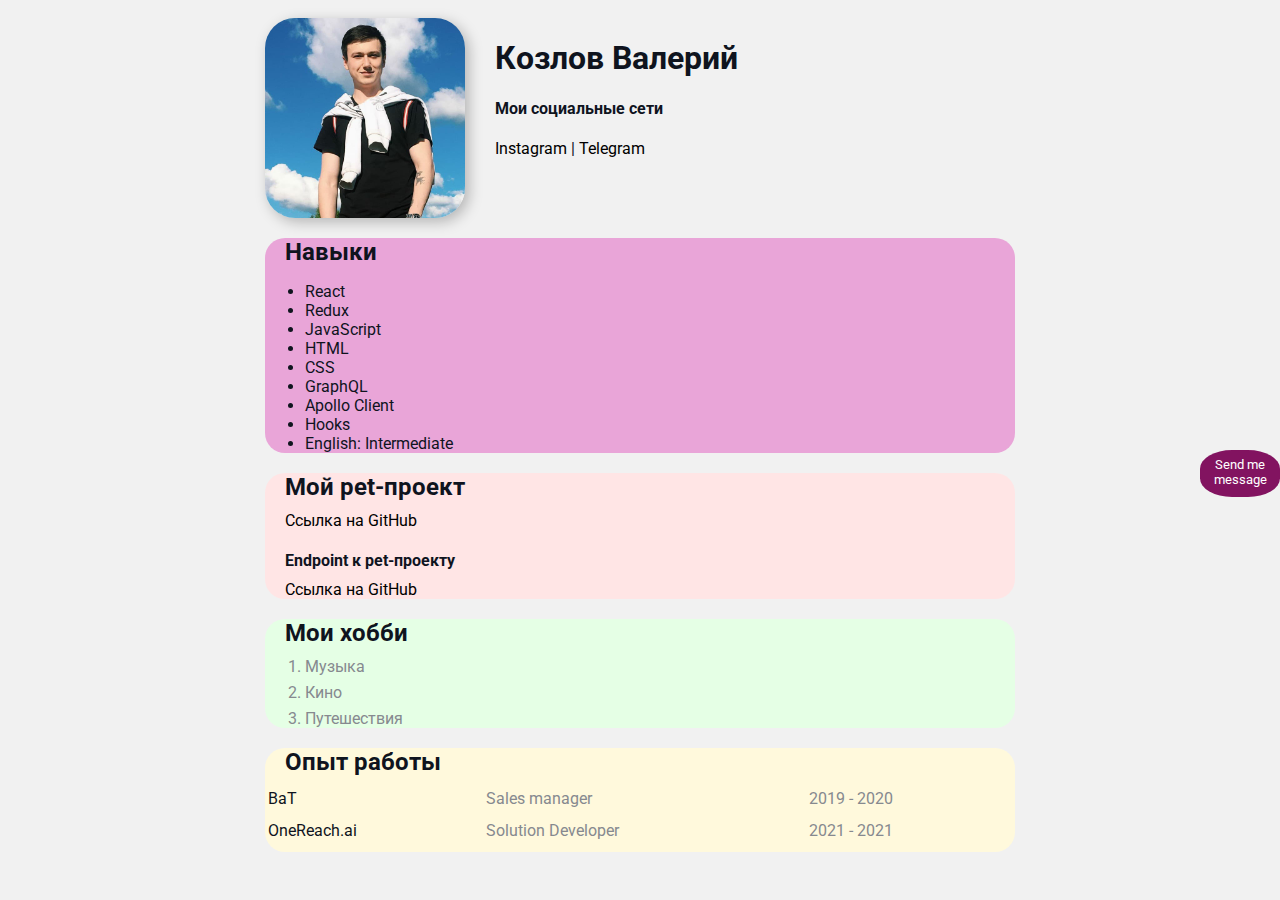
<file: index.html>
<!DOCTYPE html>
<html>

<head>
    <meta charset="UTF-8" />
    <title>Kozlov CV</title>
    <link rel="stylesheet" href="styles.css">
</head>

<div>
    <div class="container">
        <div class="info">
            <img class="avatar" src="avatar.jpg" alt="тут моя фотка" />
            <div class="info-text">
                <h1>Козлов Валерий</h1>

                <h4>Мои социальные сети</h4>
                <a href="https://instagram.com/Valeriy_147" target="_blank">Instagram</a> |
                <a target="_blank" href="https://t.me/valeriy_147">Telegram</a>
            </div>
        </div>
        <div class="card bg-purple">
            <h2>Навыки</h2>
            <ul>
                <li>React</li>
                <li>Redux</li>
                <li>JavaScript</li>
                <li>HTML</li>
                <li>CSS</li>
                <li>GraphQL</li>
                <li>Apollo Client</li>
                <li>Hooks</li>
                <li>English: Intermediate</li>
            </ul>
        </div>
        <div class="bg-red card pet">
            <h2>Мой pet-проект</h2>
            <a href="https://github.com/Valeriy147/valeriy_kozlov.git" target="_blank">Ссылка на GitHub</a>
            <h4>Endpoint к pet-проекту</h4>
            <a href="https://github.com/Valeriy147/endpoint.git" target="_blank">Ссылка на GitHub</a>
        </div>

        <div class="card bg-green">
            <h2>Мои хобби</h2>
            <ol class="list">
                <li>Музыка</li>
                <li>Кино</li>
                <li>Путешествия</li>
            </ol>
        </div>
        <div class="card bg-yellow">
            <h2>Опыт работы</h2>
            <table class="table">
                <tr>
                    <td>BaT</td>
                    <td>Sales manager</td>
                    <td>2019 - 2020</td>
                </tr>
                <tr>
                    <td>OneReach.ai</td>
                    <td>Solution Developer</td>
                    <td>2021 - 2021</td>
                </tr>
            </table>
        </div>
        <div class="message">
            <a href="mailto:Valera.31.07.9.9@gmail.com?subject=Feedback%20on%20CV">
                <div class="messBtn">
                    Send me message
                </div>
            </a>
        </div>
    </div>

    </body>

</html>
</file>
<file: styles.css>
@import url('https://fonts.googleapis.com/css2?family=Roboto&display=swap');
body{
    background-color: #f1f1f1;
    color: #0f141e;
    font-size: 16px;
    font-weight: normal;
    font-family: 'Roboto', sans-serif;
}

a {
    color: black;
    text-decoration: none;
}
a:hover{
    text-decoration: underline;
}
a:active {
    color:blue;
}
a:visited{
    color:grey;
}

.avatar {
    width: 200px;
    border-radius: 30px;
    box-shadow: 4px 4px 14px rgba(0, 0, 0, 0.25);
}

.info{
display: flex;
margin-bottom: 20px;
}
@media (max-width: 750px){
    .info{
        display: block;
        text-align: center;
    }
}
.info-text{
    margin-left: 30px;
}
.info p{
color: #86898f;
margin: 0;
font-style: italic;
font-weight: bold;
text-decoration: none;
text-transform: none;
/* text-transform: uppercase; */
/* letter-spacing: 5px; */
/* word-spacing: 42px; */
}

.pet a{
    margin-left: 20px;
}

.container {
    max-width: 750px;
    margin: auto;
    padding-top: 10px;
}
.messBtn{
    font-size: small;
    font-family: inherit;
    text-align: center;
    position: fixed;
    top: 50%;
    right: 0px;
    width: 80px;
    height: 40px;
    border-radius: 40%;
    background: rgb(130, 19, 96);
    color: white;
}
.messBtn{
    padding-top: 7px;
}
.bg-purple{
    background: rgb(233, 165, 216);
}
.bg-yellow{
    background: #fff9dc;
}
.bg-green {
    background: #e5ffe5;
}
.bg-red {
    background: #ffe5e5
}

.card {
    padding: 15px, 20px;
    border-radius: 20px;
}
.card h2{
    padding-left: 20px;
    margin-bottom: 10px;
}
.card h4{
    padding-left: 20px;
    margin-bottom: 10px;
}
.list {
    padding: 10 20px;
    margin-top: 0px;
}
.list li {
    color: #86898f;
    margin-bottom: 7px;
}
.table {
    width: 100%

}
.table td{
    padding-bottom: 10px;
}

.table td:nth-child(2), .table td:nth-child(3){
    color: #86898f;
}

.contact h2{
    text-align: center;
}

.form-group label{
display: block;
font-size: 14px;
color: #86898f;
}

.form-group input, .form-group textarea{
    width: 100%;
    box-sizing: border-box;
    border: none;
    background: transparent;
    border-bottom: 1px solid #ccc;
    color: #000;
    padding: 15px 0 10px;
    outline: none;
    font-family: inherit;
}
.row{
    display: flex;
    margin-bottom: 20
}
.row > .form-group{
    width:50%;
    margin-right: 20px;
}
.row > .form-group:last-child {
    margin-right: 0
}

.btn {
    padding: 15px 20px;
    background: #111;
    color: #fff;
    border: none;
    font-family: inherit;
    cursor: pointer;
}
.btn:hover {
    opacity: 0.9;
}
</file>
